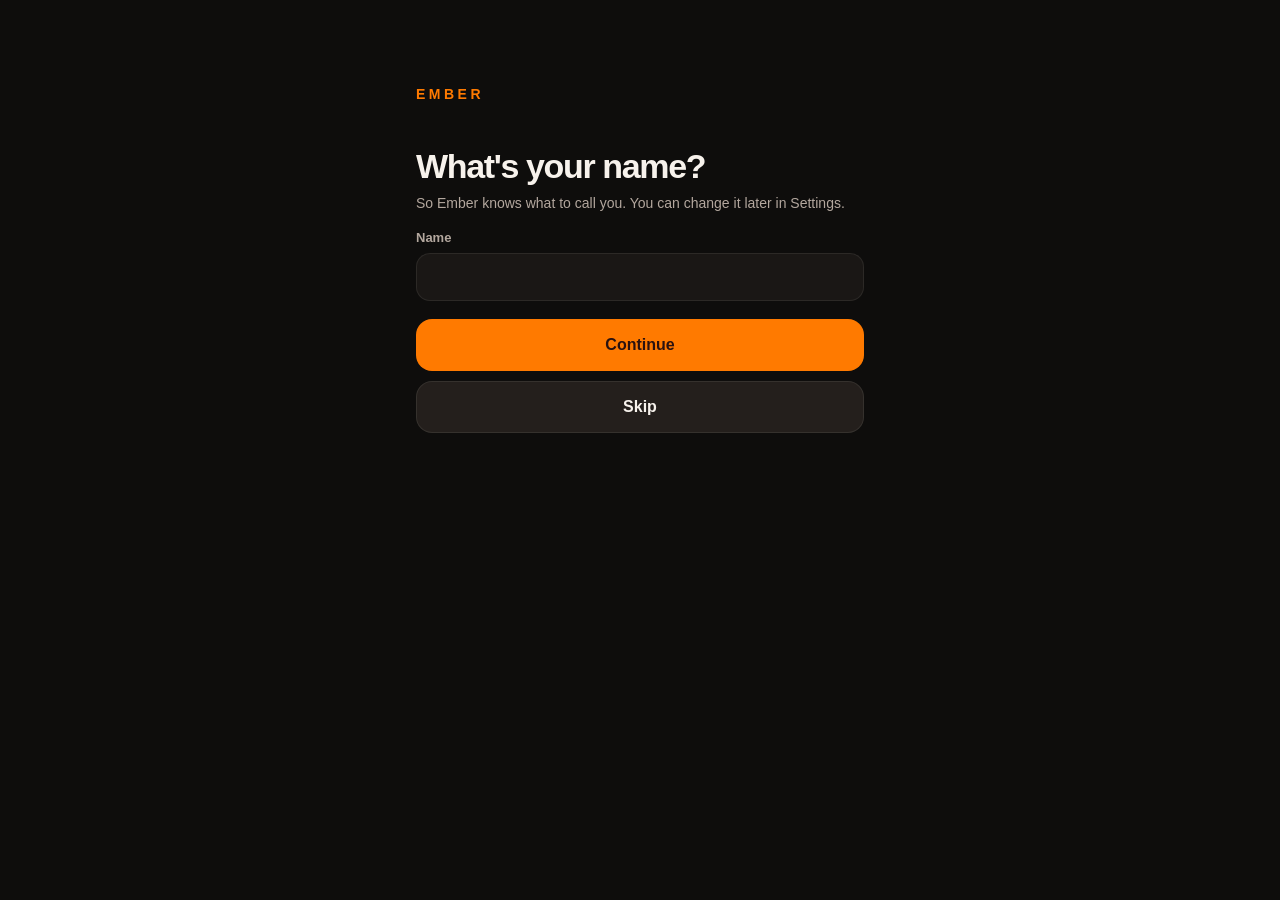
<file: index.html>
<!doctype html>
<html lang="en">
  <head>
    <meta charset="UTF-8" />
    <meta name="viewport" content="width=device-width, initial-scale=1, viewport-fit=cover" />
    <meta name="theme-color" content="#0e0d0c" />
    <meta name="color-scheme" content="dark" />
    <meta name="format-detection" content="telephone=no" />
    <meta name="apple-mobile-web-app-capable" content="yes" />
    <meta name="mobile-web-app-capable" content="yes" />
    <meta name="apple-mobile-web-app-title" content="Ember" />
    <meta name="description" content="A habit tracker. Unlimited habits, honest streaks, on this phone only." />
    <meta name="robots" content="noindex" />
    <link rel="icon" href="/favicon.png" type="image/png" />
    <link rel="apple-touch-icon" href="/icons/apple-touch-icon.png" />
    <title>Ember</title>
    <script type="module" crossorigin src="/assets/index-DBrXvwE8.js"></script>
    <link rel="stylesheet" crossorigin href="/assets/index-BlUUHuTx.css">
  <link rel="manifest" href="/manifest.webmanifest"><script id="vite-plugin-pwa:register-sw" src="/registerSW.js"></script></head>
  <body>
    <div id="app"></div>
    <noscript>Ember needs JavaScript to track habits on this phone.</noscript>
  </body>
</html>
</file>
<file: assets/index-BlUUHuTx.css>
:root{--bg:#0e0d0c;--bg-2:#1a1715;--bg-3:#241f1c;--line:#fff4ec14;--text:#f7f2ec;--muted:#b3a79e;--faint:#7d736b;--coral:#ff7a00;--coral-2:#ffb45a;--ink:#2a1210;--danger:#ff6d7a;--lightningcss-light: ;--lightningcss-dark:initial;color-scheme:dark;font-family:-apple-system,BlinkMacSystemFont,Segoe UI,Roboto,Helvetica,Arial,sans-serif}*{box-sizing:border-box}html{background:var(--bg);-webkit-text-size-adjust:100%;-moz-text-size-adjust:100%;text-size-adjust:100%;touch-action:manipulation}body{background:var(--bg);min-height:100dvh;color:var(--text);-webkit-tap-highlight-color:transparent;margin:0}button,input,textarea{font:inherit;color:inherit}button{appearance:none;cursor:pointer;-webkit-user-select:none;user-select:none;background:0 0;border:0;margin:0;padding:0}input,textarea{appearance:none}button:focus-visible,a:focus-visible,input:focus-visible,textarea:focus-visible{outline:2px solid var(--coral);outline-offset:2px}::selection{background:#ff7d6b59}.app{width:min(480px,100%);padding-bottom:calc(28px + constant(safe-area-inset-bottom));padding-bottom:calc(28px + env(safe-area-inset-bottom));margin:0 auto}.app.has-tabs{padding-bottom:calc(104px + constant(safe-area-inset-bottom));padding-bottom:calc(104px + env(safe-area-inset-bottom))}.header{padding:calc(max(constant(safe-area-inset-top), 47px) + 40px) 16px 14px;padding:calc(max(env(safe-area-inset-top,0px), 47px) + 40px) 16px 14px;background-color:#0e0d0c;background-image:none;position:static}h1,h2,h3,.brand,.bar-title,.hello,.page-title,.section{text-shadow:none}.brand{color:var(--coral);letter-spacing:.25em;text-transform:uppercase;text-shadow:none;-webkit-font-smoothing:antialiased;-moz-osx-font-smoothing:grayscale;background-color:#0000;background-image:none;margin:0;font-size:14px;font-weight:800;line-height:1}.when,.sub,.prose,.eyebrow{color:var(--muted)}.when{margin:4px 0 0;font-size:14px}.welcome .page-title{margin-top:28px}.welcome .prose{margin-bottom:8px}.hello,.page-title{letter-spacing:-.04em;margin:14px 0 0;font-size:34px;font-weight:700;line-height:1.05}.header .page-title{margin:0}.sub{margin:6px 0 0;font-size:15px}.progress{background:#2c2623;border-radius:99px;height:6px;margin-top:12px;overflow:hidden}.progress>span{border-radius:inherit;background:linear-gradient(90deg, #ffb0a4, var(--coral));height:100%;display:block}main{padding:6px 16px 8px}.habit{background:var(--bg-2);border:1px solid var(--line);border-radius:22px;align-items:center;gap:6px;margin-top:10px;padding:8px 8px 8px 12px;display:flex}.habit-open{text-align:left;background:0 0;border:0;flex:1;align-items:center;gap:12px;min-width:0;padding:6px 0;display:flex}.emoji{text-align:center;flex:none;width:42px;font-size:30px}.copy{flex-direction:column;min-width:0;display:flex}.name{letter-spacing:-.02em;white-space:nowrap;text-overflow:ellipsis;font-size:17px;font-weight:600;display:block;overflow:hidden}.streak{color:var(--muted);font-variant-numeric:tabular-nums;align-items:center;gap:3px;margin-top:2px;font-size:14px;font-weight:700;display:inline-flex}.streak.hot,.hero-streak.hot,.run.live .run-len strong,.tab.on,.bar-action,.text-btn{color:var(--coral)}.streak.cold,.hero-streak.cold{color:var(--faint)}.flame{flex:none;width:16px;height:16px}.hero-streak .flame{width:40px;height:40px}.chev{width:18px;height:18px;color:var(--faint);flex:none}.habit-open .chev{margin-left:auto}.check{border:2.5px solid color-mix(in srgb, var(--coral) 92%, transparent);width:58px;height:58px;color:var(--ink);background:0 0;border-radius:50%;flex:none;place-items:center;padding:0;display:grid}.check.on{background:var(--coral);border-color:var(--coral);box-shadow:0 0 0 6px color-mix(in srgb, var(--coral) 16%, transparent)}.check .tick{width:28px;height:28px}.check.pop{animation:.22s ease-out pop}.check:active{transform:scale(.94)}@keyframes pop{0%{transform:scale(.82)}55%{transform:scale(1.08)}to{transform:scale(1)}}@media (prefers-reduced-motion:reduce){.check.pop{animation:none}}.btn,.text-btn,.icon-btn,.nudge,.bar-action{background:0 0;border:0}.btn{background:var(--coral);width:100%;min-height:52px;color:var(--ink);border-radius:16px;justify-content:center;align-items:center;font-size:16px;font-weight:700;display:flex}.btn.secondary{background:var(--bg-3);color:var(--text);border:1px solid var(--line)}.btn.danger{color:var(--danger);background:0 0;border:1px solid #ff6d7a73}.btn:active,.habit-open:active{opacity:.72}.stack{flex-direction:column;gap:10px;margin-top:18px;display:flex}.tabbar{z-index:20;width:min(480px,100%);padding:6px 8px calc(8px + constant(safe-area-inset-bottom));padding:6px 8px calc(8px + env(safe-area-inset-bottom));border-top:1px solid var(--line);background:#141210;grid-template-columns:repeat(4,1fr);display:grid;position:fixed;bottom:0;left:50%;transform:translate(-50%)}.tab{min-height:52px;color:var(--faint);flex-direction:column;align-items:center;gap:2px;padding:4px 0;font-size:11px;font-weight:600;display:flex}.tab-icon{width:24px;height:24px}.bar{grid-template-columns:44px minmax(0,1fr) 44px;align-items:center;display:grid}.bar-title{text-align:center;letter-spacing:-.02em;text-overflow:ellipsis;white-space:nowrap;min-width:0;margin:0;font-size:17px;overflow:hidden}.icon-btn{width:44px;height:44px;color:var(--text);place-items:center;padding:0;display:grid}.icon-btn .chev{width:26px;height:26px;color:var(--text)}.icon-btn:disabled{opacity:.28}.bar-action,.text-btn{min-height:44px;padding:0 4px;font-size:16px;font-weight:700}.danger-text{color:var(--danger)}.split{justify-content:space-between;align-items:center;gap:12px;display:flex}.hero{text-align:center;padding:8px 8px 2px}.hero-emoji{font-size:56px;line-height:1}.hero h1{letter-spacing:-.03em;margin:8px 0 0;font-size:28px}.hero-streak{justify-content:center;align-items:center;gap:6px;margin:18px 0 0;display:flex}.hero-streak strong{letter-spacing:-.05em;font-variant-numeric:tabular-nums;font-size:68px;font-weight:700;line-height:.85}.hero-unit,.hero-caption{color:var(--muted);margin:6px 0 0}.hero-unit{font-size:15px;font-weight:600}.stats{grid-template-columns:1fr 1fr;gap:10px;margin-top:18px;display:grid}.stat{background:var(--bg-2);border:1px solid var(--line);border-radius:16px;padding:12px 14px}.stat span,.stat small{color:var(--muted);font-size:12px;display:block}.stat b{letter-spacing:-.04em;font-variant-numeric:tabular-nums;margin:2px 0;font-size:24px;display:block}.card{background:var(--bg-2);border:1px solid var(--line);border-radius:22px;margin-top:14px}.card.pad,.cal-card{padding:16px}.cal-card{padding:14px 8px 12px}.card h2,.month-bar h2{letter-spacing:-.02em;margin:0;font-size:18px}.prose{margin:8px 0 0;font-size:14px;line-height:1.5}.month-bar{justify-content:space-between;align-items:center;padding:0 4px;display:flex}.cal{grid-template-columns:repeat(7,1fr);justify-items:center;row-gap:4px;margin-top:8px;display:grid}.dow{color:var(--faint);padding:6px 0;font-size:11px;font-weight:700}.day-btn,.day-num,.day-pad{width:40px;height:40px}.day-btn{color:var(--text);font-variant-numeric:tabular-nums;background:0 0;border:0;border-radius:50%;font-size:14px;font-weight:600}.day-num,.day-btn.inactive{color:#4e4641;font-weight:500}.day-num{font-variant-numeric:tabular-nums;place-items:center;font-size:14px;display:grid}.day-btn.miss{color:var(--faint);box-shadow:inset 0 0 0 1.5px #4a403c}.day-btn.today{color:var(--coral);box-shadow:inset 0 0 0 2px var(--coral)}.day-btn.complete{background:var(--coral);color:var(--ink);box-shadow:none;font-weight:800}.day-btn.complete.today{box-shadow:0 0 0 2px var(--bg-2), 0 0 0 4px var(--coral)}.legend{color:var(--muted);justify-content:center;gap:14px;margin-top:12px;font-size:12px;display:flex}.swatch{vertical-align:-1px;border-radius:50%;width:10px;height:10px;margin-right:6px;display:inline-block}.swatch.done{background:var(--coral)}.swatch.miss{box-shadow:inset 0 0 0 1.5px #8a7b74}.swatch.today{box-shadow:inset 0 0 0 1.5px var(--coral)}.fine{color:var(--faint);margin:10px 4px 0;font-size:12px;line-height:1.45}.link-row{text-align:left;background:var(--bg-2);border:1px solid var(--line);border-radius:18px;justify-content:space-between;align-items:center;width:100%;margin-top:12px;padding:16px;display:flex}.today-note{text-align:left;background:var(--bg-2);border:1px solid var(--line);border-radius:16px;flex-direction:column;align-items:flex-start;gap:2px;width:100%;margin-top:4px;padding:12px 14px;display:flex}.today-note strong{font-size:13px}.today-note span{color:var(--muted);-webkit-line-clamp:2;-webkit-box-orient:vertical;font-size:14px;display:-webkit-box;overflow:hidden}.day-switch{grid-template-columns:1fr 1fr;gap:8px;margin-top:4px;display:grid}.day-switch button{border:1px solid var(--line);background:var(--bg-2);border-radius:12px;min-height:40px;font-size:15px;font-weight:700}.day-switch button.on{background:var(--coral);color:var(--ink);border-color:#0000}.link-row strong{font-size:16px;display:block}.link-row span span,.link-row>span>span{color:var(--muted);font-size:13px}.eyebrow{margin:4px 0 0;font-size:14px}.runs{margin-top:16px}.run{background:var(--bg-2);border:1px solid var(--line);border-radius:18px;justify-content:space-between;gap:12px;margin-bottom:10px;padding:16px;display:flex}.run.live{border-color:color-mix(in srgb, var(--coral) 45%, transparent);background:#241816}.chips{gap:6px;margin-bottom:8px;display:flex}.chip{background:var(--bg-3);height:22px;color:var(--muted);letter-spacing:.08em;text-transform:uppercase;border-radius:999px;align-items:center;padding:0 8px;font-size:11px;font-weight:700;display:inline-flex}.chip.hot{background:color-mix(in srgb, var(--coral) 16%, transparent);color:var(--coral)}.run-range{letter-spacing:-.02em;margin:0;font-size:16px;font-weight:700}.run-note{color:var(--muted);margin:4px 0 0;font-size:13px}.run.live .run-note{color:var(--coral-2)}.run-len{text-align:right;margin:0}.run-len strong{letter-spacing:-.04em;font-variant-numeric:tabular-nums;font-size:28px;display:block}.run-len span,.run-len small{color:var(--muted);font-size:12px;font-weight:600;display:block}.section{color:var(--muted);letter-spacing:.14em;text-transform:uppercase;margin:18px 0 4px;font-size:12px;font-weight:700}.manage{border-bottom:1px solid var(--line);align-items:center;gap:6px;padding:6px 0;display:flex}.nudge{border:1px solid var(--line);background:var(--bg-2);border-radius:12px;flex:none;width:40px;height:40px;font-size:16px}.nudge:disabled{opacity:.28}.archive-row .habit-open{padding-left:4px}.field{margin:16px 0}.lbl{color:var(--muted);margin-bottom:8px;font-size:13px;font-weight:700;display:block}.custom-label{margin-top:12px}input[type=text],textarea{background:var(--bg-2);border:1px solid var(--line);border-radius:14px;width:100%;padding:14px;font-size:16px}textarea{resize:vertical;min-height:140px;font-family:ui-monospace,SFMono-Regular,Menlo,Consolas,monospace;font-size:13px;line-height:1.45}textarea.note{font-family:inherit;font-size:16px}.emoji-preview{background:var(--bg-2);border:1px solid var(--line);border-radius:22px;place-items:center;width:72px;height:72px;margin:8px auto 0;font-size:40px;display:grid}.emoji-grid{grid-template-columns:repeat(6,1fr);gap:8px;display:grid}.emoji-opt{aspect-ratio:1;background:var(--bg-2);border:1px solid #0000;border-radius:14px;font-size:26px}.emoji-opt.on{background:color-mix(in srgb, var(--coral) 14%, transparent);border-color:var(--coral)}.error{color:#ff8d97;min-height:0;margin:8px 0 0;font-size:14px}.error:empty{display:none}.danger-zone{margin-top:28px}.file-btn{position:relative;overflow:hidden}.file-btn input{opacity:0;cursor:pointer;position:absolute;inset:0}select,input[type=number],input[type=email],input[type=password]{background:var(--bg-2);border:1px solid var(--line);border-radius:14px;width:100%;padding:14px;font-size:16px}.heat-wrap{--gap:1px;--label:9px;--weeks:53;--cell:calc((100cqi - var(--label) - 3px - (var(--weeks) - 1) * var(--gap)) / var(--weeks));align-items:start;gap:3px;margin-top:10px;display:flex;overflow:hidden;container-type:inline-size}.heat-days{grid-template-rows:repeat(7, var(--cell));gap:var(--gap);width:var(--label);color:var(--faint);flex:none;font-size:7px;line-height:1;display:grid}.heat-days span{height:var(--cell);place-items:center;display:grid}.heat{grid-auto-flow:column;grid-template-rows:repeat(7, var(--cell));grid-auto-columns:var(--cell);gap:var(--gap);display:grid}.heat-cell{width:var(--cell);height:var(--cell);background:0 0;border:0;border-radius:1px;padding:0}.heat-legend{flex-wrap:nowrap;gap:6px;margin-top:8px;font-size:11px}.heat-cell.l0{background:#2a2422}.heat-cell.l1{background:color-mix(in srgb, var(--coral) 38%, #2a2422)}.heat-cell.l2{background:color-mix(in srgb, var(--coral) 58%, #2a2422)}.heat-cell.l3{background:color-mix(in srgb, var(--coral) 78%, #2a2422)}.heat-cell.l4{background:var(--coral)}.heat-cell.out{background:0 0}.heat-legend .swatch.l0{background:#2a2422}.heat-legend .swatch.l1{background:color-mix(in srgb, var(--coral) 38%, #2a2422)}.heat-legend .swatch.l2{background:color-mix(in srgb, var(--coral) 58%, #2a2422)}.heat-legend .swatch.l3{background:color-mix(in srgb, var(--coral) 78%, #2a2422)}.heat-legend .swatch.l4{background:var(--coral)}.swatches{grid-template-columns:repeat(8,1fr);gap:8px;display:grid}.swatch-btn{aspect-ratio:1;border:2px solid #0000;border-radius:50%;width:100%}.swatch-btn.on{border-color:#fff}.color-input{background:var(--bg-2);border:1px solid var(--line);border-radius:14px;width:100%;height:48px;padding:4px}.trend{width:100%;height:110px;margin-top:8px}.trend-labels{color:var(--faint);justify-content:space-between;font-size:11px;display:flex}.check-line{color:var(--muted);align-items:center;gap:8px;display:flex}.year-row{margin-bottom:8px}.setup-steps{padding-left:18px}.day-habit{margin-top:10px}.day-habit input,.day-habit .lbl{margin-top:8px}.banner{color:var(--coral-2);background:#241816;border-radius:14px;margin:4px 0 12px;padding:12px 14px;font-size:14px;line-height:1.4}.empty{text-align:center;padding:28px 12px}.empty h2{margin:0 0 6px;font-size:20px}.empty p{color:var(--muted);margin:0;line-height:1.45}.overlay{z-index:50;padding:16px;padding-bottom:calc(16px + constant(safe-area-inset-bottom));padding-bottom:calc(16px + env(safe-area-inset-bottom));background:#000000a3;justify-content:center;align-items:flex-end;display:flex;position:fixed;inset:0}.dialog{border:1px solid var(--line);background:#221e1b;border-radius:22px;width:min(440px,100%);padding:20px}.dialog h2{letter-spacing:-.02em;margin:0;font-size:20px}.dialog p{color:var(--muted);line-height:1.45}.toast{z-index:40;left:50%;bottom:calc(24px + constant(safe-area-inset-bottom));bottom:calc(24px + env(safe-area-inset-bottom));color:#1a1210;text-align:center;background:#f7f2ec;border-radius:999px;max-width:calc(100% - 32px);padding:12px 16px;font-size:14px;font-weight:700;position:fixed;transform:translate(-50%)}.toast.above-tabs{bottom:calc(96px + constant(safe-area-inset-bottom));bottom:calc(96px + env(safe-area-inset-bottom))}.sr{clip:rect(0 0 0 0);white-space:nowrap;border:0;width:1px;height:1px;padding:0;position:absolute;overflow:hidden}
</file>
